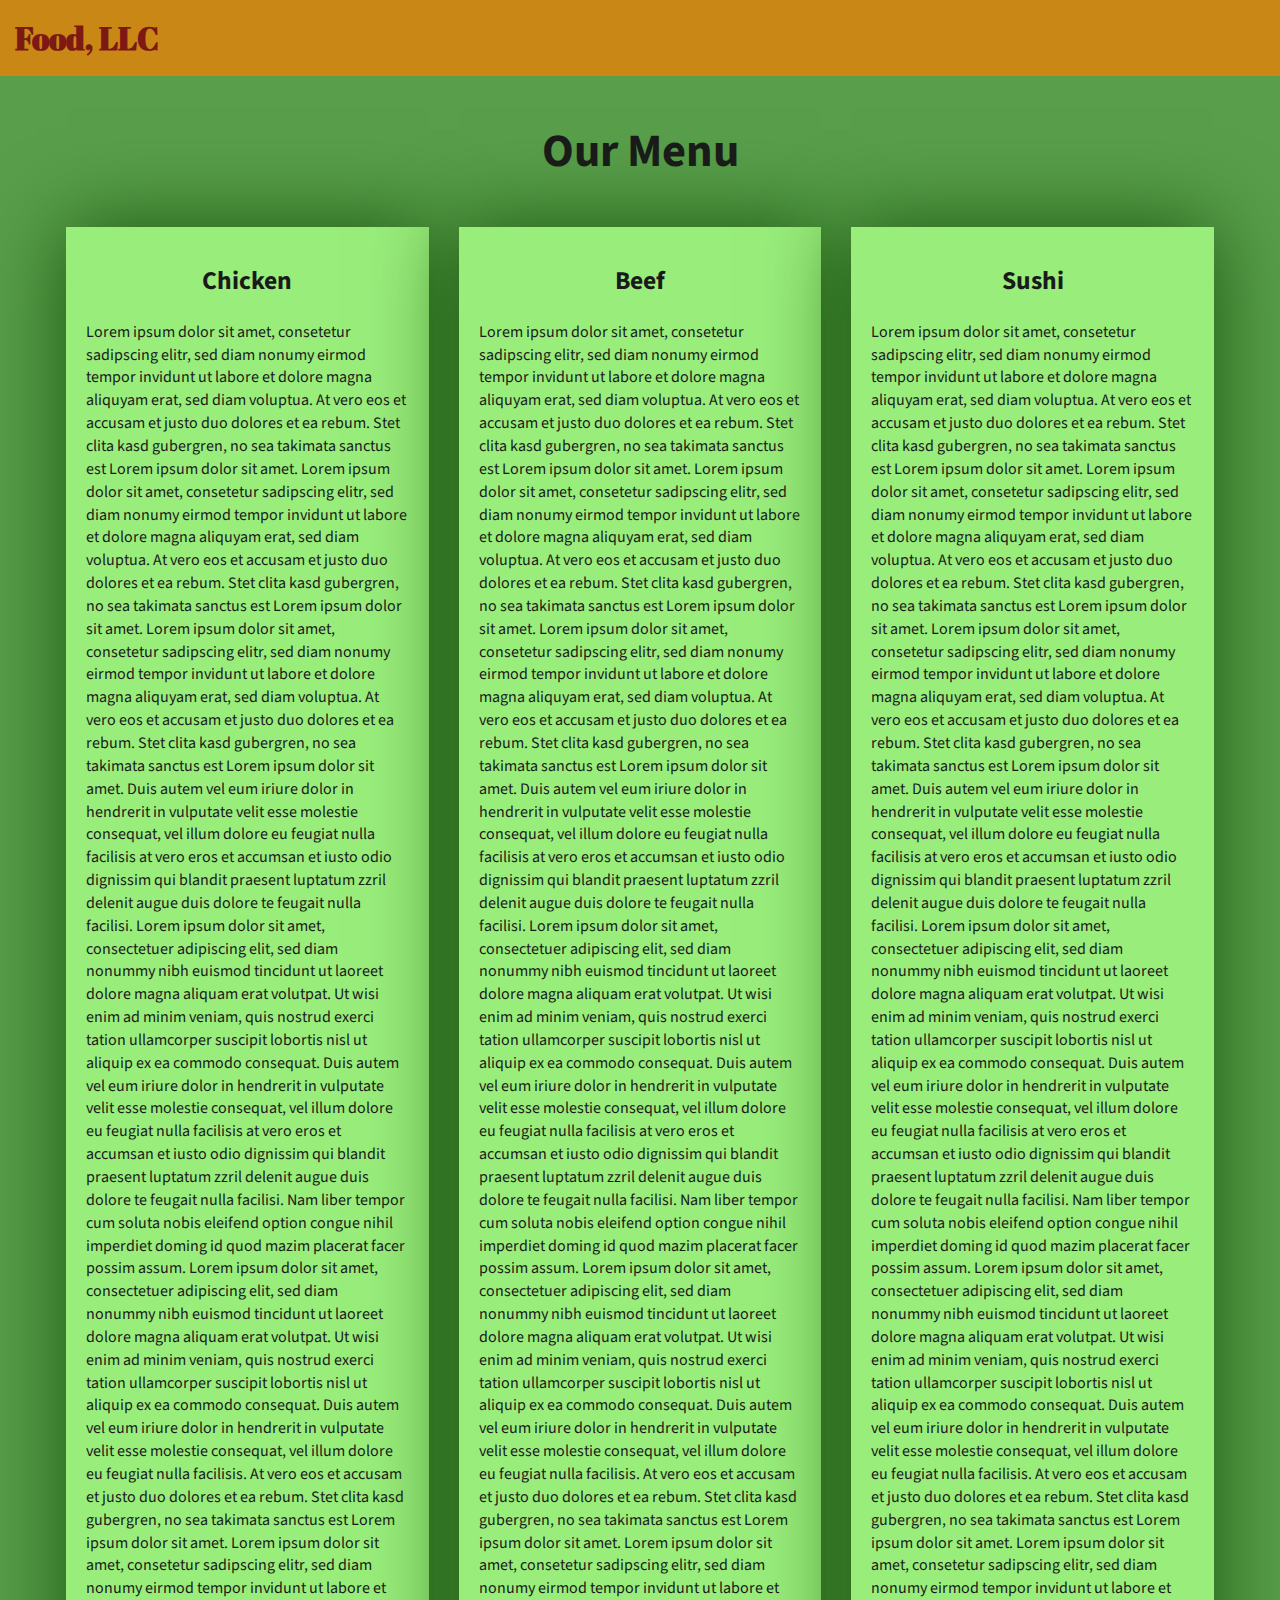
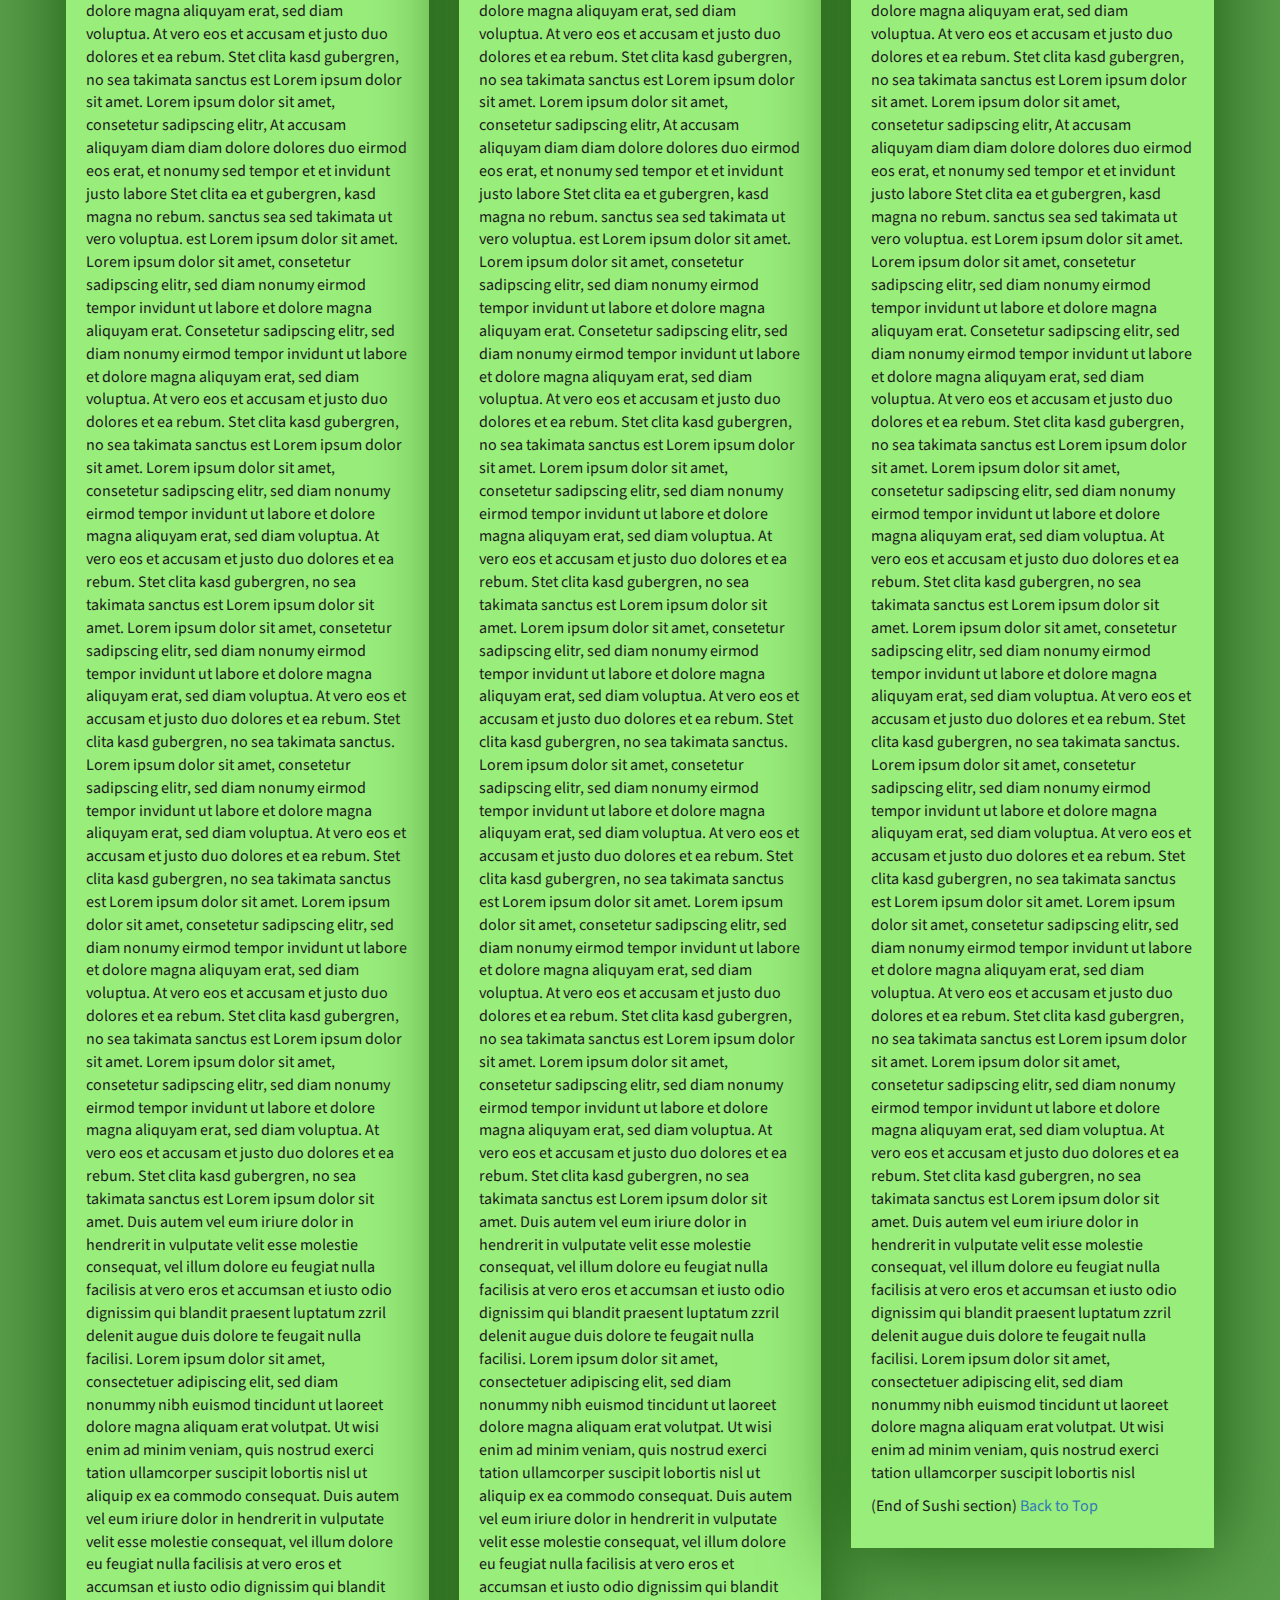
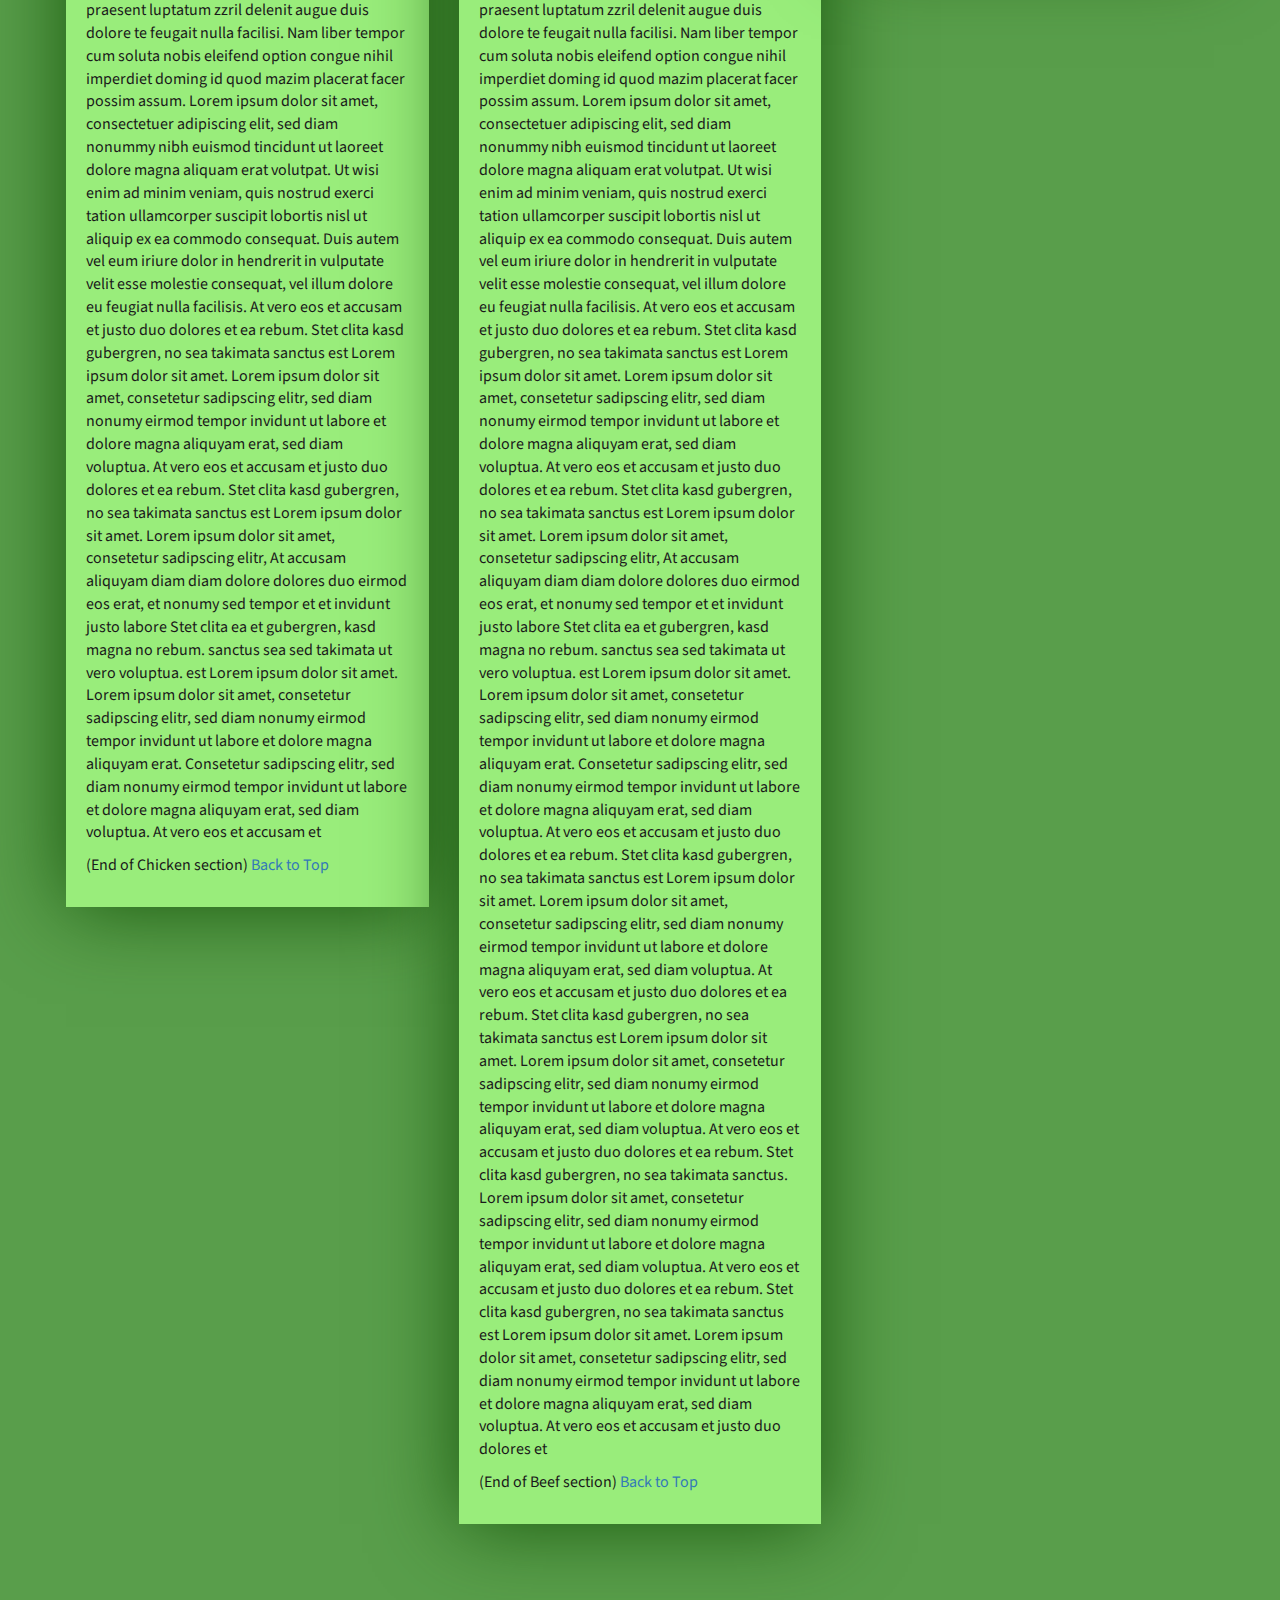
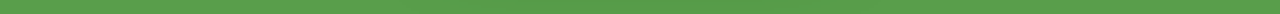
<file: module3_solution/index.html>
<!DOCTYPE html>
<html lang="zxx">

<head>
    <meta charset="utf-8">
    <meta http-equiv="X-UA-Compatible" content="IE=edge">
    <meta name="viewport" content="width=device-width, initial-scale=1">
    <title>Assignment Solution for Module 3</title>
    <link rel="stylesheet" href="css/bootstrap.min.css">
    <link rel="stylesheet" href="css/styles.css">
    <link href="https://fonts.googleapis.com/css?family=Source+Sans+Pro" rel="stylesheet">
    <link href="https://fonts.googleapis.com/css?family=Abril+Fatface" rel="stylesheet">

    <!-- HTML5 shim and Respond.js for IE8 support of HTML5 elements and media queries -->
    <!-- WARNING: Respond.js doesn't work if you view the page via file:// -->
    <!--[if lt IE 9]>
      <script src="https://oss.maxcdn.com/html5shiv/3.7.2/html5shiv.min.js"></script>
      <script src="https://oss.maxcdn.com/respond/1.4.2/respond.min.js"></script>
    <![endif]-->
</head>

<body>
    <header>
        <nav id="header-nav" class="navbar navbar-default">
            <div class="container-fluid">
                <div class="navbar-header">
                    <div class="navbar-brand">
                        <a href="index.html"><h1>Food, LLC</h1></a>
                    </div>

                    <button type="button" class="navbar-toggle collapsed visible-xs" data-toggle="collapse" data-target="#collapsable-nav" aria-expanded="false">
                        <span class="sr-only">Toggle navigation</span>
                        <span class="icon-bar"></span>
                        <span class="icon-bar"></span>
                        <span class="icon-bar"></span>
                    </button>
                </div>

                <div id="collapsable-nav" class="collapse navbar-collapse">
                    <ul id="nav-list" class="nav navbar-nav navbar-right visible-xs text-center">
                        <li>
                            <a href="#chicken-tile"><br class="hidden-xs"> Chicken</a>
                        </li>
                        <li>
                            <a href="#beef-tile"><br class="hidden-xs"> Beef</a>
                        </li>
                        <li>
                            <a href="#sushi-tile"><br class="hidden-xs"> Sushi</a>
                        </li>
                    </ul>
                </div>
            </div>
        </nav>
    </header>

    <div id="main-content" class="container">
        <h2 id="top-heading" class="text-center">Our Menu</h2>
        <div id="home-tiles" class="row">
            <div class="col-md-4 col-sm-6 col-xs-12">
                <div id="chicken-tile">
                    <section>
                        <h3 class="text-center">Chicken</h3>
                        <p>
                            Lorem ipsum dolor sit amet, consetetur sadipscing elitr, sed diam nonumy eirmod tempor invidunt ut labore et dolore magna aliquyam erat, sed diam voluptua. At vero eos et accusam et justo duo dolores et ea rebum. Stet clita kasd gubergren, no sea takimata
                            sanctus est Lorem ipsum dolor sit amet. Lorem ipsum dolor sit amet, consetetur sadipscing elitr, sed diam nonumy eirmod tempor invidunt ut labore et dolore magna aliquyam erat, sed diam voluptua. At vero eos et accusam et justo
                            duo dolores et ea rebum. Stet clita kasd gubergren, no sea takimata sanctus est Lorem ipsum dolor sit amet. Lorem ipsum dolor sit amet, consetetur sadipscing elitr, sed diam nonumy eirmod tempor invidunt ut labore et dolore
                            magna aliquyam erat, sed diam voluptua. At vero eos et accusam et justo duo dolores et ea rebum. Stet clita kasd gubergren, no sea takimata sanctus est Lorem ipsum dolor sit amet. Duis autem vel eum iriure dolor in hendrerit
                            in vulputate velit esse molestie consequat, vel illum dolore eu feugiat nulla facilisis at vero eros et accumsan et iusto odio dignissim qui blandit praesent luptatum zzril delenit augue duis dolore te feugait nulla facilisi.
                            Lorem ipsum dolor sit amet, consectetuer adipiscing elit, sed diam nonummy nibh euismod tincidunt ut laoreet dolore magna aliquam erat volutpat. Ut wisi enim ad minim veniam, quis nostrud exerci tation ullamcorper suscipit
                            lobortis nisl ut aliquip ex ea commodo consequat. Duis autem vel eum iriure dolor in hendrerit in vulputate velit esse molestie consequat, vel illum dolore eu feugiat nulla facilisis at vero eros et accumsan et iusto odio dignissim
                            qui blandit praesent luptatum zzril delenit augue duis dolore te feugait nulla facilisi. Nam liber tempor cum soluta nobis eleifend option congue nihil imperdiet doming id quod mazim placerat facer possim assum. Lorem ipsum
                            dolor sit amet, consectetuer adipiscing elit, sed diam nonummy nibh euismod tincidunt ut laoreet dolore magna aliquam erat volutpat. Ut wisi enim ad minim veniam, quis nostrud exerci tation ullamcorper suscipit lobortis nisl
                            ut aliquip ex ea commodo consequat. Duis autem vel eum iriure dolor in hendrerit in vulputate velit esse molestie consequat, vel illum dolore eu feugiat nulla facilisis. At vero eos et accusam et justo duo dolores et ea rebum.
                            Stet clita kasd gubergren, no sea takimata sanctus est Lorem ipsum dolor sit amet. Lorem ipsum dolor sit amet, consetetur sadipscing elitr, sed diam nonumy eirmod tempor invidunt ut labore et dolore magna aliquyam erat, sed
                            diam voluptua. At vero eos et accusam et justo duo dolores et ea rebum. Stet clita kasd gubergren, no sea takimata sanctus est Lorem ipsum dolor sit amet. Lorem ipsum dolor sit amet, consetetur sadipscing elitr, At accusam
                            aliquyam diam diam dolore dolores duo eirmod eos erat, et nonumy sed tempor et et invidunt justo labore Stet clita ea et gubergren, kasd magna no rebum. sanctus sea sed takimata ut vero voluptua. est Lorem ipsum dolor sit amet.
                            Lorem ipsum dolor sit amet, consetetur sadipscing elitr, sed diam nonumy eirmod tempor invidunt ut labore et dolore magna aliquyam erat. Consetetur sadipscing elitr, sed diam nonumy eirmod tempor invidunt ut labore et dolore
                            magna aliquyam erat, sed diam voluptua. At vero eos et accusam et justo duo dolores et ea rebum. Stet clita kasd gubergren, no sea takimata sanctus est Lorem ipsum dolor sit amet. Lorem ipsum dolor sit amet, consetetur sadipscing
                            elitr, sed diam nonumy eirmod tempor invidunt ut labore et dolore magna aliquyam erat, sed diam voluptua. At vero eos et accusam et justo duo dolores et ea rebum. Stet clita kasd gubergren, no sea takimata sanctus est Lorem
                            ipsum dolor sit amet. Lorem ipsum dolor sit amet, consetetur sadipscing elitr, sed diam nonumy eirmod tempor invidunt ut labore et dolore magna aliquyam erat, sed diam voluptua. At vero eos et accusam et justo duo dolores et
                            ea rebum. Stet clita kasd gubergren, no sea takimata sanctus. Lorem ipsum dolor sit amet, consetetur sadipscing elitr, sed diam nonumy eirmod tempor invidunt ut labore et dolore magna aliquyam erat, sed diam voluptua. At vero
                            eos et accusam et justo duo dolores et ea rebum. Stet clita kasd gubergren, no sea takimata sanctus est Lorem ipsum dolor sit amet. Lorem ipsum dolor sit amet, consetetur sadipscing elitr, sed diam nonumy eirmod tempor invidunt
                            ut labore et dolore magna aliquyam erat, sed diam voluptua. At vero eos et accusam et justo duo dolores et ea rebum. Stet clita kasd gubergren, no sea takimata sanctus est Lorem ipsum dolor sit amet. Lorem ipsum dolor sit amet,
                            consetetur sadipscing elitr, sed diam nonumy eirmod tempor invidunt ut labore et dolore magna aliquyam erat, sed diam voluptua. At vero eos et accusam et justo duo dolores et ea rebum. Stet clita kasd gubergren, no sea takimata
                            sanctus est Lorem ipsum dolor sit amet. Duis autem vel eum iriure dolor in hendrerit in vulputate velit esse molestie consequat, vel illum dolore eu feugiat nulla facilisis at vero eros et accumsan et iusto odio dignissim qui
                            blandit praesent luptatum zzril delenit augue duis dolore te feugait nulla facilisi. Lorem ipsum dolor sit amet, consectetuer adipiscing elit, sed diam nonummy nibh euismod tincidunt ut laoreet dolore magna aliquam erat volutpat.
                            Ut wisi enim ad minim veniam, quis nostrud exerci tation ullamcorper suscipit lobortis nisl ut aliquip ex ea commodo consequat. Duis autem vel eum iriure dolor in hendrerit in vulputate velit esse molestie consequat, vel illum
                            dolore eu feugiat nulla facilisis at vero eros et accumsan et iusto odio dignissim qui blandit praesent luptatum zzril delenit augue duis dolore te feugait nulla facilisi. Nam liber tempor cum soluta nobis eleifend option congue
                            nihil imperdiet doming id quod mazim placerat facer possim assum. Lorem ipsum dolor sit amet, consectetuer adipiscing elit, sed diam nonummy nibh euismod tincidunt ut laoreet dolore magna aliquam erat volutpat. Ut wisi enim
                            ad minim veniam, quis nostrud exerci tation ullamcorper suscipit lobortis nisl ut aliquip ex ea commodo consequat. Duis autem vel eum iriure dolor in hendrerit in vulputate velit esse molestie consequat, vel illum dolore eu
                            feugiat nulla facilisis. At vero eos et accusam et justo duo dolores et ea rebum. Stet clita kasd gubergren, no sea takimata sanctus est Lorem ipsum dolor sit amet. Lorem ipsum dolor sit amet, consetetur sadipscing elitr, sed
                            diam nonumy eirmod tempor invidunt ut labore et dolore magna aliquyam erat, sed diam voluptua. At vero eos et accusam et justo duo dolores et ea rebum. Stet clita kasd gubergren, no sea takimata sanctus est Lorem ipsum dolor
                            sit amet. Lorem ipsum dolor sit amet, consetetur sadipscing elitr, At accusam aliquyam diam diam dolore dolores duo eirmod eos erat, et nonumy sed tempor et et invidunt justo labore Stet clita ea et gubergren, kasd magna no
                            rebum. sanctus sea sed takimata ut vero voluptua. est Lorem ipsum dolor sit amet. Lorem ipsum dolor sit amet, consetetur sadipscing elitr, sed diam nonumy eirmod tempor invidunt ut labore et dolore magna aliquyam erat. Consetetur
                            sadipscing elitr, sed diam nonumy eirmod tempor invidunt ut labore et dolore magna aliquyam erat, sed diam voluptua. At vero eos et accusam et
                        </p>
                        <p>
                            (End of Chicken section) <a href="#top-heading">Back to Top</a>
                        </p>
                    </section>
                </div>
            </div>
            <div class="col-md-4 col-sm-6 col-xs-12">
                <div id="beef-tile">
                    <section>
                        <h3 class="text-center">Beef</h3>
                        <p>
                            Lorem ipsum dolor sit amet, consetetur sadipscing elitr, sed diam nonumy eirmod tempor invidunt ut labore et dolore magna aliquyam erat, sed diam voluptua. At vero eos et accusam et justo duo dolores et ea rebum. Stet clita kasd gubergren, no sea takimata
                            sanctus est Lorem ipsum dolor sit amet. Lorem ipsum dolor sit amet, consetetur sadipscing elitr, sed diam nonumy eirmod tempor invidunt ut labore et dolore magna aliquyam erat, sed diam voluptua. At vero eos et accusam et justo
                            duo dolores et ea rebum. Stet clita kasd gubergren, no sea takimata sanctus est Lorem ipsum dolor sit amet. Lorem ipsum dolor sit amet, consetetur sadipscing elitr, sed diam nonumy eirmod tempor invidunt ut labore et dolore
                            magna aliquyam erat, sed diam voluptua. At vero eos et accusam et justo duo dolores et ea rebum. Stet clita kasd gubergren, no sea takimata sanctus est Lorem ipsum dolor sit amet. Duis autem vel eum iriure dolor in hendrerit
                            in vulputate velit esse molestie consequat, vel illum dolore eu feugiat nulla facilisis at vero eros et accumsan et iusto odio dignissim qui blandit praesent luptatum zzril delenit augue duis dolore te feugait nulla facilisi.
                            Lorem ipsum dolor sit amet, consectetuer adipiscing elit, sed diam nonummy nibh euismod tincidunt ut laoreet dolore magna aliquam erat volutpat. Ut wisi enim ad minim veniam, quis nostrud exerci tation ullamcorper suscipit
                            lobortis nisl ut aliquip ex ea commodo consequat. Duis autem vel eum iriure dolor in hendrerit in vulputate velit esse molestie consequat, vel illum dolore eu feugiat nulla facilisis at vero eros et accumsan et iusto odio dignissim
                            qui blandit praesent luptatum zzril delenit augue duis dolore te feugait nulla facilisi. Nam liber tempor cum soluta nobis eleifend option congue nihil imperdiet doming id quod mazim placerat facer possim assum. Lorem ipsum
                            dolor sit amet, consectetuer adipiscing elit, sed diam nonummy nibh euismod tincidunt ut laoreet dolore magna aliquam erat volutpat. Ut wisi enim ad minim veniam, quis nostrud exerci tation ullamcorper suscipit lobortis nisl
                            ut aliquip ex ea commodo consequat. Duis autem vel eum iriure dolor in hendrerit in vulputate velit esse molestie consequat, vel illum dolore eu feugiat nulla facilisis. At vero eos et accusam et justo duo dolores et ea rebum.
                            Stet clita kasd gubergren, no sea takimata sanctus est Lorem ipsum dolor sit amet. Lorem ipsum dolor sit amet, consetetur sadipscing elitr, sed diam nonumy eirmod tempor invidunt ut labore et dolore magna aliquyam erat, sed
                            diam voluptua. At vero eos et accusam et justo duo dolores et ea rebum. Stet clita kasd gubergren, no sea takimata sanctus est Lorem ipsum dolor sit amet. Lorem ipsum dolor sit amet, consetetur sadipscing elitr, At accusam
                            aliquyam diam diam dolore dolores duo eirmod eos erat, et nonumy sed tempor et et invidunt justo labore Stet clita ea et gubergren, kasd magna no rebum. sanctus sea sed takimata ut vero voluptua. est Lorem ipsum dolor sit amet.
                            Lorem ipsum dolor sit amet, consetetur sadipscing elitr, sed diam nonumy eirmod tempor invidunt ut labore et dolore magna aliquyam erat. Consetetur sadipscing elitr, sed diam nonumy eirmod tempor invidunt ut labore et dolore
                            magna aliquyam erat, sed diam voluptua. At vero eos et accusam et justo duo dolores et ea rebum. Stet clita kasd gubergren, no sea takimata sanctus est Lorem ipsum dolor sit amet. Lorem ipsum dolor sit amet, consetetur sadipscing
                            elitr, sed diam nonumy eirmod tempor invidunt ut labore et dolore magna aliquyam erat, sed diam voluptua. At vero eos et accusam et justo duo dolores et ea rebum. Stet clita kasd gubergren, no sea takimata sanctus est Lorem
                            ipsum dolor sit amet. Lorem ipsum dolor sit amet, consetetur sadipscing elitr, sed diam nonumy eirmod tempor invidunt ut labore et dolore magna aliquyam erat, sed diam voluptua. At vero eos et accusam et justo duo dolores et
                            ea rebum. Stet clita kasd gubergren, no sea takimata sanctus. Lorem ipsum dolor sit amet, consetetur sadipscing elitr, sed diam nonumy eirmod tempor invidunt ut labore et dolore magna aliquyam erat, sed diam voluptua. At vero
                            eos et accusam et justo duo dolores et ea rebum. Stet clita kasd gubergren, no sea takimata sanctus est Lorem ipsum dolor sit amet. Lorem ipsum dolor sit amet, consetetur sadipscing elitr, sed diam nonumy eirmod tempor invidunt
                            ut labore et dolore magna aliquyam erat, sed diam voluptua. At vero eos et accusam et justo duo dolores et ea rebum. Stet clita kasd gubergren, no sea takimata sanctus est Lorem ipsum dolor sit amet. Lorem ipsum dolor sit amet,
                            consetetur sadipscing elitr, sed diam nonumy eirmod tempor invidunt ut labore et dolore magna aliquyam erat, sed diam voluptua. At vero eos et accusam et justo duo dolores et ea rebum. Stet clita kasd gubergren, no sea takimata
                            sanctus est Lorem ipsum dolor sit amet. Duis autem vel eum iriure dolor in hendrerit in vulputate velit esse molestie consequat, vel illum dolore eu feugiat nulla facilisis at vero eros et accumsan et iusto odio dignissim qui
                            blandit praesent luptatum zzril delenit augue duis dolore te feugait nulla facilisi. Lorem ipsum dolor sit amet, consectetuer adipiscing elit, sed diam nonummy nibh euismod tincidunt ut laoreet dolore magna aliquam erat volutpat.
                            Ut wisi enim ad minim veniam, quis nostrud exerci tation ullamcorper suscipit lobortis nisl ut aliquip ex ea commodo consequat. Duis autem vel eum iriure dolor in hendrerit in vulputate velit esse molestie consequat, vel illum
                            dolore eu feugiat nulla facilisis at vero eros et accumsan et iusto odio dignissim qui blandit praesent luptatum zzril delenit augue duis dolore te feugait nulla facilisi. Nam liber tempor cum soluta nobis eleifend option congue
                            nihil imperdiet doming id quod mazim placerat facer possim assum. Lorem ipsum dolor sit amet, consectetuer adipiscing elit, sed diam nonummy nibh euismod tincidunt ut laoreet dolore magna aliquam erat volutpat. Ut wisi enim
                            ad minim veniam, quis nostrud exerci tation ullamcorper suscipit lobortis nisl ut aliquip ex ea commodo consequat. Duis autem vel eum iriure dolor in hendrerit in vulputate velit esse molestie consequat, vel illum dolore eu
                            feugiat nulla facilisis. At vero eos et accusam et justo duo dolores et ea rebum. Stet clita kasd gubergren, no sea takimata sanctus est Lorem ipsum dolor sit amet. Lorem ipsum dolor sit amet, consetetur sadipscing elitr, sed
                            diam nonumy eirmod tempor invidunt ut labore et dolore magna aliquyam erat, sed diam voluptua. At vero eos et accusam et justo duo dolores et ea rebum. Stet clita kasd gubergren, no sea takimata sanctus est Lorem ipsum dolor
                            sit amet. Lorem ipsum dolor sit amet, consetetur sadipscing elitr, At accusam aliquyam diam diam dolore dolores duo eirmod eos erat, et nonumy sed tempor et et invidunt justo labore Stet clita ea et gubergren, kasd magna no
                            rebum. sanctus sea sed takimata ut vero voluptua. est Lorem ipsum dolor sit amet. Lorem ipsum dolor sit amet, consetetur sadipscing elitr, sed diam nonumy eirmod tempor invidunt ut labore et dolore magna aliquyam erat. Consetetur
                            sadipscing elitr, sed diam nonumy eirmod tempor invidunt ut labore et dolore magna aliquyam erat, sed diam voluptua. At vero eos et accusam et justo duo dolores et ea rebum. Stet clita kasd gubergren, no sea takimata sanctus
                            est Lorem ipsum dolor sit amet. Lorem ipsum dolor sit amet, consetetur sadipscing elitr, sed diam nonumy eirmod tempor invidunt ut labore et dolore magna aliquyam erat, sed diam voluptua. At vero eos et accusam et justo duo
                            dolores et ea rebum. Stet clita kasd gubergren, no sea takimata sanctus est Lorem ipsum dolor sit amet. Lorem ipsum dolor sit amet, consetetur sadipscing elitr, sed diam nonumy eirmod tempor invidunt ut labore et dolore magna
                            aliquyam erat, sed diam voluptua. At vero eos et accusam et justo duo dolores et ea rebum. Stet clita kasd gubergren, no sea takimata sanctus. Lorem ipsum dolor sit amet, consetetur sadipscing elitr, sed diam nonumy eirmod
                            tempor invidunt ut labore et dolore magna aliquyam erat, sed diam voluptua. At vero eos et accusam et justo duo dolores et ea rebum. Stet clita kasd gubergren, no sea takimata sanctus est Lorem ipsum dolor sit amet. Lorem ipsum
                            dolor sit amet, consetetur sadipscing elitr, sed diam nonumy eirmod tempor invidunt ut labore et dolore magna aliquyam erat, sed diam voluptua. At vero eos et accusam et justo duo dolores et
                        </p>
                        <p>
                            (End of Beef section) <a href="#top-heading">Back to Top</a>
                        </p>
                    </section>
                </div>
            </div>
            <!-- <div class="clearfix visible-md-block"></div> -->
            <div class="col-md-4 col-sm-12 col-xs-12">
                <div id="sushi-tile">
                    <section>
                        <h3 class="text-center">Sushi</h3>
                        <p>
                            Lorem ipsum dolor sit amet, consetetur sadipscing elitr, sed diam nonumy eirmod tempor invidunt ut labore et dolore magna aliquyam erat, sed diam voluptua. At vero eos et accusam et justo duo dolores et ea rebum. Stet clita kasd gubergren, no sea takimata
                            sanctus est Lorem ipsum dolor sit amet. Lorem ipsum dolor sit amet, consetetur sadipscing elitr, sed diam nonumy eirmod tempor invidunt ut labore et dolore magna aliquyam erat, sed diam voluptua. At vero eos et accusam et justo
                            duo dolores et ea rebum. Stet clita kasd gubergren, no sea takimata sanctus est Lorem ipsum dolor sit amet. Lorem ipsum dolor sit amet, consetetur sadipscing elitr, sed diam nonumy eirmod tempor invidunt ut labore et dolore
                            magna aliquyam erat, sed diam voluptua. At vero eos et accusam et justo duo dolores et ea rebum. Stet clita kasd gubergren, no sea takimata sanctus est Lorem ipsum dolor sit amet. Duis autem vel eum iriure dolor in hendrerit
                            in vulputate velit esse molestie consequat, vel illum dolore eu feugiat nulla facilisis at vero eros et accumsan et iusto odio dignissim qui blandit praesent luptatum zzril delenit augue duis dolore te feugait nulla facilisi.
                            Lorem ipsum dolor sit amet, consectetuer adipiscing elit, sed diam nonummy nibh euismod tincidunt ut laoreet dolore magna aliquam erat volutpat. Ut wisi enim ad minim veniam, quis nostrud exerci tation ullamcorper suscipit
                            lobortis nisl ut aliquip ex ea commodo consequat. Duis autem vel eum iriure dolor in hendrerit in vulputate velit esse molestie consequat, vel illum dolore eu feugiat nulla facilisis at vero eros et accumsan et iusto odio dignissim
                            qui blandit praesent luptatum zzril delenit augue duis dolore te feugait nulla facilisi. Nam liber tempor cum soluta nobis eleifend option congue nihil imperdiet doming id quod mazim placerat facer possim assum. Lorem ipsum
                            dolor sit amet, consectetuer adipiscing elit, sed diam nonummy nibh euismod tincidunt ut laoreet dolore magna aliquam erat volutpat. Ut wisi enim ad minim veniam, quis nostrud exerci tation ullamcorper suscipit lobortis nisl
                            ut aliquip ex ea commodo consequat. Duis autem vel eum iriure dolor in hendrerit in vulputate velit esse molestie consequat, vel illum dolore eu feugiat nulla facilisis. At vero eos et accusam et justo duo dolores et ea rebum.
                            Stet clita kasd gubergren, no sea takimata sanctus est Lorem ipsum dolor sit amet. Lorem ipsum dolor sit amet, consetetur sadipscing elitr, sed diam nonumy eirmod tempor invidunt ut labore et dolore magna aliquyam erat, sed
                            diam voluptua. At vero eos et accusam et justo duo dolores et ea rebum. Stet clita kasd gubergren, no sea takimata sanctus est Lorem ipsum dolor sit amet. Lorem ipsum dolor sit amet, consetetur sadipscing elitr, At accusam
                            aliquyam diam diam dolore dolores duo eirmod eos erat, et nonumy sed tempor et et invidunt justo labore Stet clita ea et gubergren, kasd magna no rebum. sanctus sea sed takimata ut vero voluptua. est Lorem ipsum dolor sit amet.
                            Lorem ipsum dolor sit amet, consetetur sadipscing elitr, sed diam nonumy eirmod tempor invidunt ut labore et dolore magna aliquyam erat. Consetetur sadipscing elitr, sed diam nonumy eirmod tempor invidunt ut labore et dolore
                            magna aliquyam erat, sed diam voluptua. At vero eos et accusam et justo duo dolores et ea rebum. Stet clita kasd gubergren, no sea takimata sanctus est Lorem ipsum dolor sit amet. Lorem ipsum dolor sit amet, consetetur sadipscing
                            elitr, sed diam nonumy eirmod tempor invidunt ut labore et dolore magna aliquyam erat, sed diam voluptua. At vero eos et accusam et justo duo dolores et ea rebum. Stet clita kasd gubergren, no sea takimata sanctus est Lorem
                            ipsum dolor sit amet. Lorem ipsum dolor sit amet, consetetur sadipscing elitr, sed diam nonumy eirmod tempor invidunt ut labore et dolore magna aliquyam erat, sed diam voluptua. At vero eos et accusam et justo duo dolores et
                            ea rebum. Stet clita kasd gubergren, no sea takimata sanctus. Lorem ipsum dolor sit amet, consetetur sadipscing elitr, sed diam nonumy eirmod tempor invidunt ut labore et dolore magna aliquyam erat, sed diam voluptua. At vero
                            eos et accusam et justo duo dolores et ea rebum. Stet clita kasd gubergren, no sea takimata sanctus est Lorem ipsum dolor sit amet. Lorem ipsum dolor sit amet, consetetur sadipscing elitr, sed diam nonumy eirmod tempor invidunt
                            ut labore et dolore magna aliquyam erat, sed diam voluptua. At vero eos et accusam et justo duo dolores et ea rebum. Stet clita kasd gubergren, no sea takimata sanctus est Lorem ipsum dolor sit amet. Lorem ipsum dolor sit amet,
                            consetetur sadipscing elitr, sed diam nonumy eirmod tempor invidunt ut labore et dolore magna aliquyam erat, sed diam voluptua. At vero eos et accusam et justo duo dolores et ea rebum. Stet clita kasd gubergren, no sea takimata
                            sanctus est Lorem ipsum dolor sit amet. Duis autem vel eum iriure dolor in hendrerit in vulputate velit esse molestie consequat, vel illum dolore eu feugiat nulla facilisis at vero eros et accumsan et iusto odio dignissim qui
                            blandit praesent luptatum zzril delenit augue duis dolore te feugait nulla facilisi. Lorem ipsum dolor sit amet, consectetuer adipiscing elit, sed diam nonummy nibh euismod tincidunt ut laoreet dolore magna aliquam erat volutpat.
                            Ut wisi enim ad minim veniam, quis nostrud exerci tation ullamcorper suscipit lobortis nisl
                        </p>
                        <p>
                            (End of Sushi section) <a href="#top-heading">Back to Top</a>
                        </p>
                    </section>
                </div>
            </div>
            <!-- <div class="clearfix visible-lg-block"></div> -->
        </div>
    </div>
    <div class="clearfix visible-lg-block"></div>


    <!-- jQuery (Bootstrap JS plugins depend on it) -->
    <script src="js/jquery-3.1.1.min.js"></script>
    <script src="js/bootstrap.min.js"></script>
    <!-- <script src="js/script.js"></script> -->

</body>

</html>
</file>
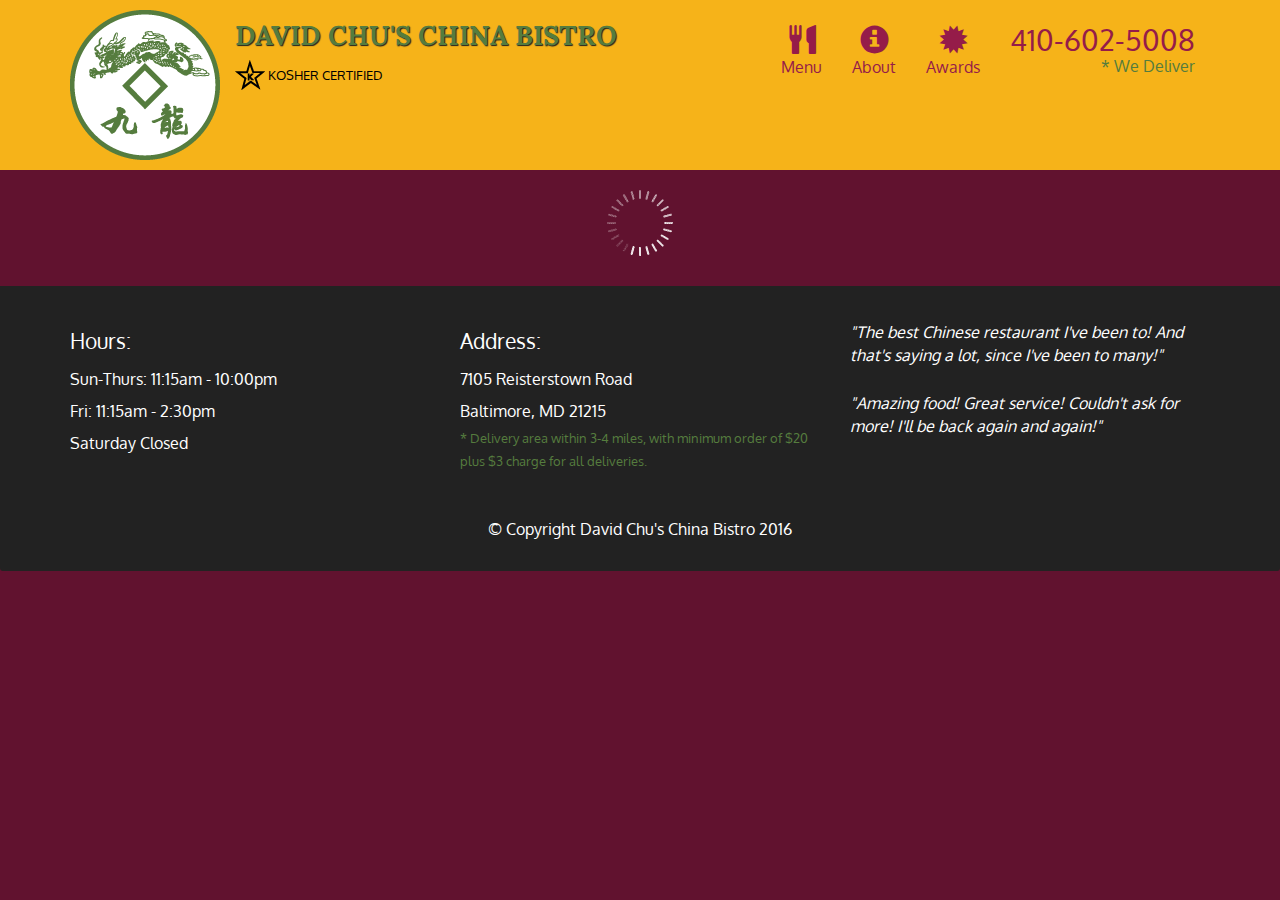
<file: module5_solution/index.html>
<!doctype html>
<html lang="en">
  <head>
    <meta charset="utf-8">
    <meta http-equiv="X-UA-Compatible" content="IE=edge">
    <meta name="viewport" content="width=device-width, initial-scale=1">
    <title>David Chu's China Bistro</title>
    <link rel="stylesheet" href="css/bootstrap.min.css">
    <link rel="stylesheet" href="css/styles.css">
    <link href='https://fonts.googleapis.com/css?family=Oxygen:400,300,700' rel='stylesheet' type='text/css'>
    <link href='https://fonts.googleapis.com/css?family=Lora' rel='stylesheet' type='text/css'>
  </head>
<body>
  <header>
    <nav id="header-nav" class="navbar navbar-default">
      <div class="container">
        <div class="navbar-header">
          <a href="index.html" class="pull-left visible-md visible-lg">
            <div id="logo-img" alt="Logo image"></div>
          </a>

          <div class="navbar-brand">
            <a href="index.html"><h1>David Chu's China Bistro</h1></a>
            <p>
              <img src="images/star-k-logo.png" alt="Kosher certification">
              <span>Kosher Certified</span>
            </p>
          </div>

          <button id="navbarToggle" type="button" class="navbar-toggle collapsed" data-toggle="collapse" data-target="#collapsable-nav" aria-expanded="false">
            <span class="sr-only">Toggle navigation</span>
            <span class="icon-bar"></span>
            <span class="icon-bar"></span>
            <span class="icon-bar"></span>
          </button>
        </div>
        
        <div id="collapsable-nav" class="collapse navbar-collapse">
           <ul id="nav-list" class="nav navbar-nav navbar-right">
            <li id="navHomeButton" class="visible-xs active">
              <a href="index.html">
                <span class="glyphicon glyphicon-home"></span> Home</a>
            </li>
            <li id="navMenuButton">
              <a href="#" onclick="$dc.loadMenuCategories();">
                <span class="glyphicon glyphicon-cutlery"></span><br class="hidden-xs"> Menu</a>
            </li>
            <li>
              <a href="#">
                <span class="glyphicon glyphicon-info-sign"></span><br class="hidden-xs"> About</a>
            </li>
            <li>
              <a href="#">
                <span class="glyphicon glyphicon-certificate"></span><br class="hidden-xs"> Awards</a>
            </li>
            <li id="phone" class="hidden-xs">
              <a href="tel:410-602-5008">
                <span>410-602-5008</span></a><div>* We Deliver</div>
            </li>
          </ul><!-- #nav-list -->
        </div><!-- .collapse .navbar-collapse -->
      </div><!-- .container -->
    </nav><!-- #header-nav -->
  </header>

  <div id="call-btn" class="visible-xs">
    <a class="btn" href="tel:410-602-5008">
    <span class="glyphicon glyphicon-earphone"></span>
    410-602-5008
    </a>
  </div>
  <div id="xs-deliver" class="text-center visible-xs">* We Deliver</div>

  <div id="main-content" class="container"></div>

  <footer class="panel-footer">
    <div class="container">
      <div class="row">
        <section id="hours" class="col-sm-4">
          <span>Hours:</span><br>
          Sun-Thurs: 11:15am - 10:00pm<br>
          Fri: 11:15am - 2:30pm<br>
          Saturday Closed
          <hr class="visible-xs">
        </section>
        <section id="address" class="col-sm-4">
          <span>Address:</span><br>
          7105 Reisterstown Road<br>
          Baltimore, MD 21215
          <p>* Delivery area within 3-4 miles, with minimum order of $20 plus $3 charge for all deliveries.</p>
          <hr class="visible-xs">
        </section>
        <section id="testimonials" class="col-sm-4">
          <p>"The best Chinese restaurant I've been to! And that's saying a lot, since I've been to many!"</p>
          <p>"Amazing food! Great service! Couldn't ask for more! I'll be back again and again!"</p>
        </section>
      </div>
      <div class="text-center">&copy; Copyright David Chu's China Bistro 2016</div>
    </div>
  </footer>

  <!-- jQuery (Bootstrap JS plugins depend on it) -->
  <script src="js/jquery-2.1.4.min.js"></script>
  <script src="js/bootstrap.min.js"></script>
  <script src="js/ajax-utils.js"></script>
  <script src="js/script.js"></script>
</body>
</html>
</file>
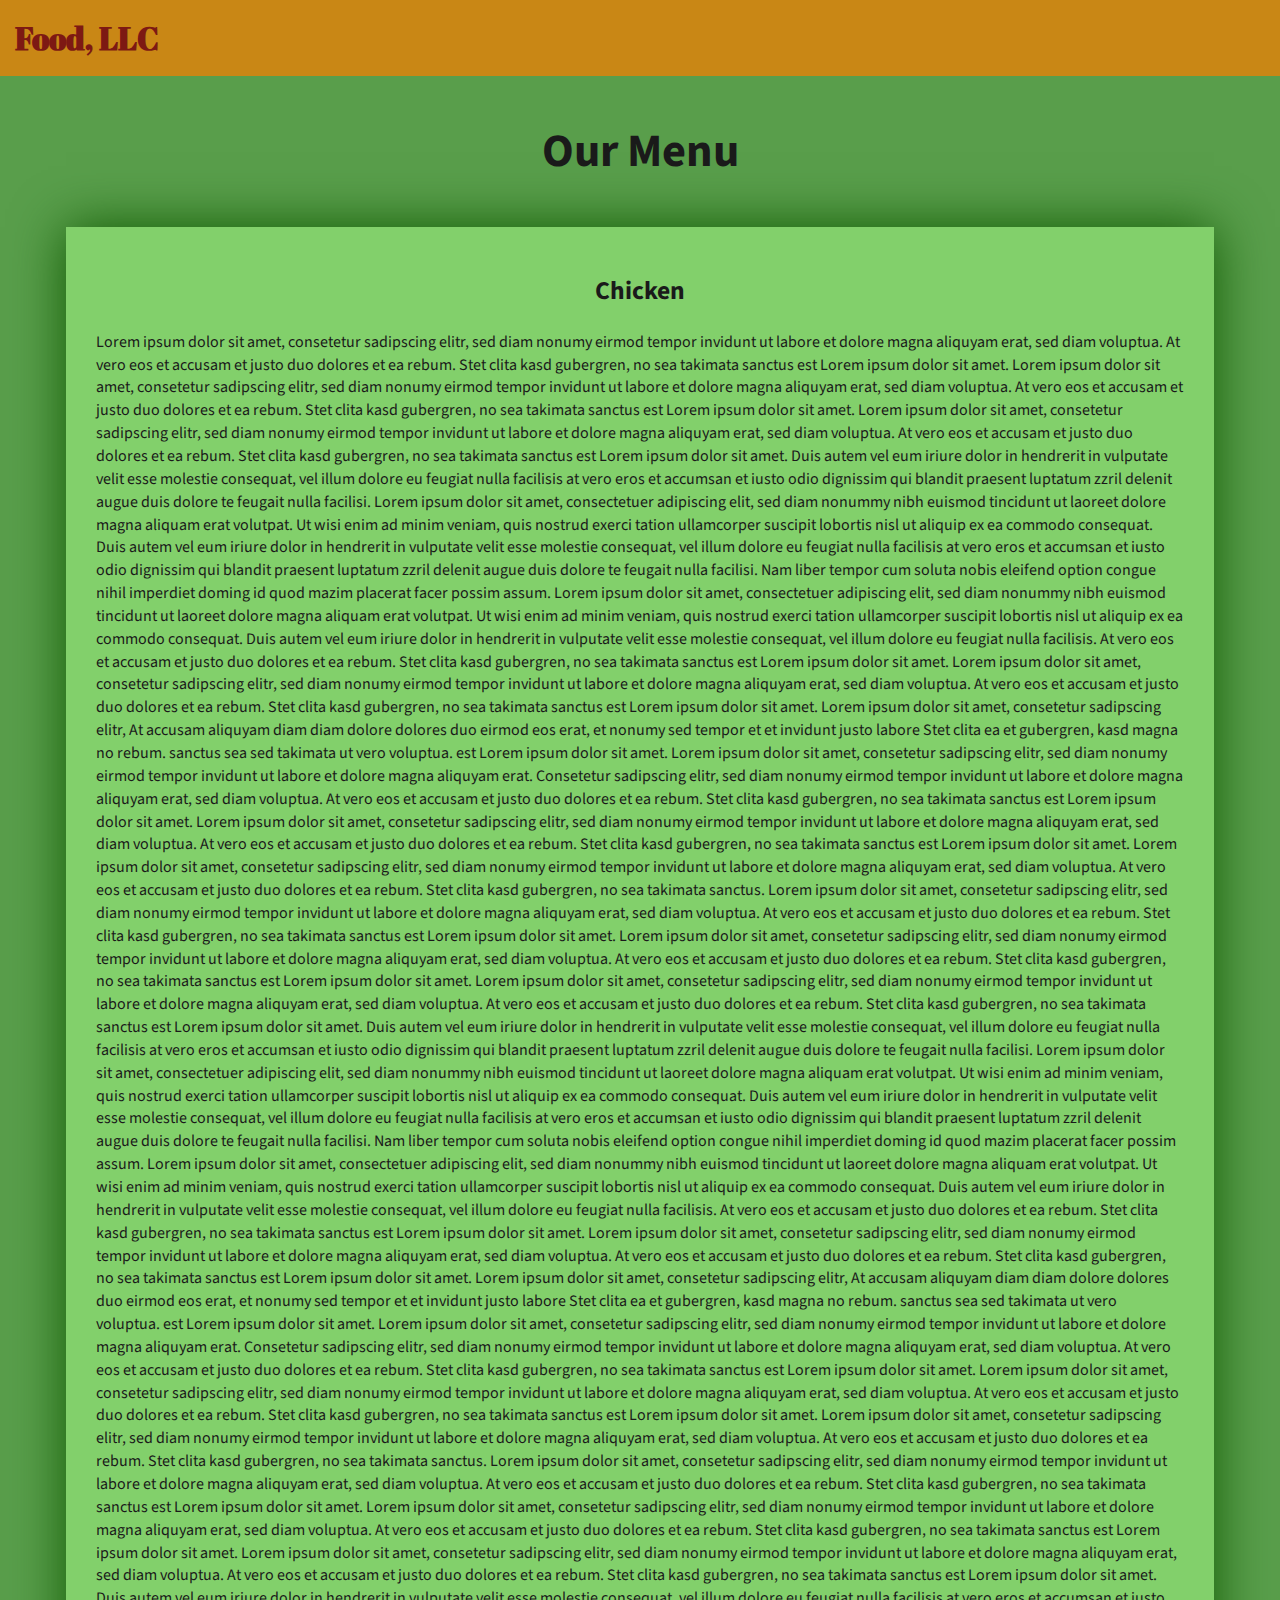
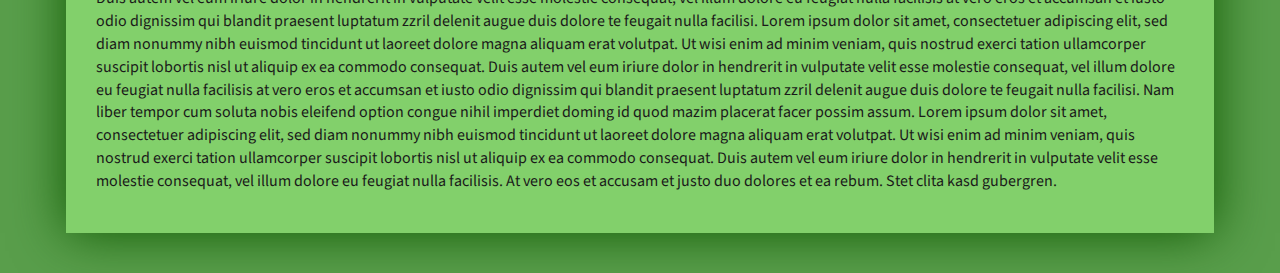
<file: module3_solution/index_basic.html>
<!DOCTYPE html>
<html lang="zxx">

<head>
    <meta charset="utf-8">
    <meta http-equiv="X-UA-Compatible" content="IE=edge">
    <meta name="viewport" content="width=device-width, initial-scale=1">
    <title>Assignment Solution for Module 3</title>
    <link rel="stylesheet" href="css/bootstrap.min.css">
    <link rel="stylesheet" href="css/styles_basic.css">
    <link href="https://fonts.googleapis.com/css?family=Source+Sans+Pro" rel="stylesheet">
    <link href="https://fonts.googleapis.com/css?family=Abril+Fatface" rel="stylesheet">

    <!-- HTML5 shim and Respond.js for IE8 support of HTML5 elements and media queries -->
    <!-- WARNING: Respond.js doesn't work if you view the page via file:// -->
    <!--[if lt IE 9]>
      <script src="https://oss.maxcdn.com/html5shiv/3.7.2/html5shiv.min.js"></script>
      <script src="https://oss.maxcdn.com/respond/1.4.2/respond.min.js"></script>
    <![endif]-->
</head>

<body>
    <header>
        <nav id="header-nav" class="navbar navbar-default">
            <div class="container-fluid">
                <div class="navbar-header">
                    <div class="navbar-brand">
                        <a href="index_basic.html"><h1>Food, LLC</h1></a>
                    </div>

                    <button type="button" class="navbar-toggle collapsed visible-xs" data-toggle="collapse" data-target="#collapsable-nav" aria-expanded="false">
                        <span class="sr-only">Toggle navigation</span>
                        <span class="icon-bar"></span>
                        <span class="icon-bar"></span>
                        <span class="icon-bar"></span>
                    </button>
                </div>

                <div id="collapsable-nav" class="collapse navbar-collapse">
                    <ul id="nav-list" class="nav navbar-nav navbar-right visible-xs text-center">
                        <li>
                            <a><br class="hidden-xs"> Chicken</a>
                        </li>
                        <li>
                            <a><br class="hidden-xs"> Beef</a>
                        </li>
                        <li>
                            <a><br class="hidden-xs"> Sushi</a>
                        </li>
                    </ul>
                </div>
            </div>
        </nav>
    </header>

    <div id="main-content" class="container">
        <h2 id="top-heading" class="text-center">Our Menu</h2>
        <section id="main-section">
            <h3 class="text-center">Chicken</h3>
            <p>
                Lorem ipsum dolor sit amet, consetetur sadipscing elitr, sed diam nonumy eirmod tempor invidunt ut labore et dolore magna aliquyam erat, sed diam voluptua. At vero eos et accusam et justo duo dolores et ea rebum. Stet clita kasd gubergren, no sea takimata
                sanctus est Lorem ipsum dolor sit amet. Lorem ipsum dolor sit amet, consetetur sadipscing elitr, sed diam nonumy eirmod tempor invidunt ut labore et dolore magna aliquyam erat, sed diam voluptua. At vero eos et accusam et justo duo dolores
                et ea rebum. Stet clita kasd gubergren, no sea takimata sanctus est Lorem ipsum dolor sit amet. Lorem ipsum dolor sit amet, consetetur sadipscing elitr, sed diam nonumy eirmod tempor invidunt ut labore et dolore magna aliquyam erat, sed
                diam voluptua. At vero eos et accusam et justo duo dolores et ea rebum. Stet clita kasd gubergren, no sea takimata sanctus est Lorem ipsum dolor sit amet. Duis autem vel eum iriure dolor in hendrerit in vulputate velit esse molestie consequat,
                vel illum dolore eu feugiat nulla facilisis at vero eros et accumsan et iusto odio dignissim qui blandit praesent luptatum zzril delenit augue duis dolore te feugait nulla facilisi. Lorem ipsum dolor sit amet, consectetuer adipiscing elit,
                sed diam nonummy nibh euismod tincidunt ut laoreet dolore magna aliquam erat volutpat. Ut wisi enim ad minim veniam, quis nostrud exerci tation ullamcorper suscipit lobortis nisl ut aliquip ex ea commodo consequat. Duis autem vel eum iriure
                dolor in hendrerit in vulputate velit esse molestie consequat, vel illum dolore eu feugiat nulla facilisis at vero eros et accumsan et iusto odio dignissim qui blandit praesent luptatum zzril delenit augue duis dolore te feugait nulla
                facilisi. Nam liber tempor cum soluta nobis eleifend option congue nihil imperdiet doming id quod mazim placerat facer possim assum. Lorem ipsum dolor sit amet, consectetuer adipiscing elit, sed diam nonummy nibh euismod tincidunt ut laoreet
                dolore magna aliquam erat volutpat. Ut wisi enim ad minim veniam, quis nostrud exerci tation ullamcorper suscipit lobortis nisl ut aliquip ex ea commodo consequat. Duis autem vel eum iriure dolor in hendrerit in vulputate velit esse molestie
                consequat, vel illum dolore eu feugiat nulla facilisis. At vero eos et accusam et justo duo dolores et ea rebum. Stet clita kasd gubergren, no sea takimata sanctus est Lorem ipsum dolor sit amet. Lorem ipsum dolor sit amet, consetetur
                sadipscing elitr, sed diam nonumy eirmod tempor invidunt ut labore et dolore magna aliquyam erat, sed diam voluptua. At vero eos et accusam et justo duo dolores et ea rebum. Stet clita kasd gubergren, no sea takimata sanctus est Lorem
                ipsum dolor sit amet. Lorem ipsum dolor sit amet, consetetur sadipscing elitr, At accusam aliquyam diam diam dolore dolores duo eirmod eos erat, et nonumy sed tempor et et invidunt justo labore Stet clita ea et gubergren, kasd magna no
                rebum. sanctus sea sed takimata ut vero voluptua. est Lorem ipsum dolor sit amet. Lorem ipsum dolor sit amet, consetetur sadipscing elitr, sed diam nonumy eirmod tempor invidunt ut labore et dolore magna aliquyam erat. Consetetur sadipscing
                elitr, sed diam nonumy eirmod tempor invidunt ut labore et dolore magna aliquyam erat, sed diam voluptua. At vero eos et accusam et justo duo dolores et ea rebum. Stet clita kasd gubergren, no sea takimata sanctus est Lorem ipsum dolor
                sit amet. Lorem ipsum dolor sit amet, consetetur sadipscing elitr, sed diam nonumy eirmod tempor invidunt ut labore et dolore magna aliquyam erat, sed diam voluptua. At vero eos et accusam et justo duo dolores et ea rebum. Stet clita kasd
                gubergren, no sea takimata sanctus est Lorem ipsum dolor sit amet. Lorem ipsum dolor sit amet, consetetur sadipscing elitr, sed diam nonumy eirmod tempor invidunt ut labore et dolore magna aliquyam erat, sed diam voluptua. At vero eos
                et accusam et justo duo dolores et ea rebum. Stet clita kasd gubergren, no sea takimata sanctus. Lorem ipsum dolor sit amet, consetetur sadipscing elitr, sed diam nonumy eirmod tempor invidunt ut labore et dolore magna aliquyam erat, sed
                diam voluptua. At vero eos et accusam et justo duo dolores et ea rebum. Stet clita kasd gubergren, no sea takimata sanctus est Lorem ipsum dolor sit amet. Lorem ipsum dolor sit amet, consetetur sadipscing elitr, sed diam nonumy eirmod
                tempor invidunt ut labore et dolore magna aliquyam erat, sed diam voluptua. At vero eos et accusam et justo duo dolores et ea rebum. Stet clita kasd gubergren, no sea takimata sanctus est Lorem ipsum dolor sit amet. Lorem ipsum dolor sit
                amet, consetetur sadipscing elitr, sed diam nonumy eirmod tempor invidunt ut labore et dolore magna aliquyam erat, sed diam voluptua. At vero eos et accusam et justo duo dolores et ea rebum. Stet clita kasd gubergren, no sea takimata sanctus
                est Lorem ipsum dolor sit amet. Duis autem vel eum iriure dolor in hendrerit in vulputate velit esse molestie consequat, vel illum dolore eu feugiat nulla facilisis at vero eros et accumsan et iusto odio dignissim qui blandit praesent
                luptatum zzril delenit augue duis dolore te feugait nulla facilisi. Lorem ipsum dolor sit amet, consectetuer adipiscing elit, sed diam nonummy nibh euismod tincidunt ut laoreet dolore magna aliquam erat volutpat. Ut wisi enim ad minim
                veniam, quis nostrud exerci tation ullamcorper suscipit lobortis nisl ut aliquip ex ea commodo consequat. Duis autem vel eum iriure dolor in hendrerit in vulputate velit esse molestie consequat, vel illum dolore eu feugiat nulla facilisis
                at vero eros et accumsan et iusto odio dignissim qui blandit praesent luptatum zzril delenit augue duis dolore te feugait nulla facilisi. Nam liber tempor cum soluta nobis eleifend option congue nihil imperdiet doming id quod mazim placerat
                facer possim assum. Lorem ipsum dolor sit amet, consectetuer adipiscing elit, sed diam nonummy nibh euismod tincidunt ut laoreet dolore magna aliquam erat volutpat. Ut wisi enim ad minim veniam, quis nostrud exerci tation ullamcorper suscipit
                lobortis nisl ut aliquip ex ea commodo consequat. Duis autem vel eum iriure dolor in hendrerit in vulputate velit esse molestie consequat, vel illum dolore eu feugiat nulla facilisis. At vero eos et accusam et justo duo dolores et ea rebum.
                Stet clita kasd gubergren, no sea takimata sanctus est Lorem ipsum dolor sit amet. Lorem ipsum dolor sit amet, consetetur sadipscing elitr, sed diam nonumy eirmod tempor invidunt ut labore et dolore magna aliquyam erat, sed diam voluptua.
                At vero eos et accusam et justo duo dolores et ea rebum. Stet clita kasd gubergren, no sea takimata sanctus est Lorem ipsum dolor sit amet. Lorem ipsum dolor sit amet, consetetur sadipscing elitr, At accusam aliquyam diam diam dolore dolores
                duo eirmod eos erat, et nonumy sed tempor et et invidunt justo labore Stet clita ea et gubergren, kasd magna no rebum. sanctus sea sed takimata ut vero voluptua. est Lorem ipsum dolor sit amet. Lorem ipsum dolor sit amet, consetetur sadipscing
                elitr, sed diam nonumy eirmod tempor invidunt ut labore et dolore magna aliquyam erat. Consetetur sadipscing elitr, sed diam nonumy eirmod tempor invidunt ut labore et dolore magna aliquyam erat, sed diam voluptua. At vero eos et accusam
                et justo duo dolores et ea rebum. Stet clita kasd gubergren, no sea takimata sanctus est Lorem ipsum dolor sit amet. Lorem ipsum dolor sit amet, consetetur sadipscing elitr, sed diam nonumy eirmod tempor invidunt ut labore et dolore magna
                aliquyam erat, sed diam voluptua. At vero eos et accusam et justo duo dolores et ea rebum. Stet clita kasd gubergren, no sea takimata sanctus est Lorem ipsum dolor sit amet. Lorem ipsum dolor sit amet, consetetur sadipscing elitr, sed
                diam nonumy eirmod tempor invidunt ut labore et dolore magna aliquyam erat, sed diam voluptua. At vero eos et accusam et justo duo dolores et ea rebum. Stet clita kasd gubergren, no sea takimata sanctus. Lorem ipsum dolor sit amet, consetetur
                sadipscing elitr, sed diam nonumy eirmod tempor invidunt ut labore et dolore magna aliquyam erat, sed diam voluptua. At vero eos et accusam et justo duo dolores et ea rebum. Stet clita kasd gubergren, no sea takimata sanctus est Lorem
                ipsum dolor sit amet. Lorem ipsum dolor sit amet, consetetur sadipscing elitr, sed diam nonumy eirmod tempor invidunt ut labore et dolore magna aliquyam erat, sed diam voluptua. At vero eos et accusam et justo duo dolores et ea rebum.
                Stet clita kasd gubergren, no sea takimata sanctus est Lorem ipsum dolor sit amet. Lorem ipsum dolor sit amet, consetetur sadipscing elitr, sed diam nonumy eirmod tempor invidunt ut labore et dolore magna aliquyam erat, sed diam voluptua.
                At vero eos et accusam et justo duo dolores et ea rebum. Stet clita kasd gubergren, no sea takimata sanctus est Lorem ipsum dolor sit amet. Duis autem vel eum iriure dolor in hendrerit in vulputate velit esse molestie consequat, vel illum
                dolore eu feugiat nulla facilisis at vero eros et accumsan et iusto odio dignissim qui blandit praesent luptatum zzril delenit augue duis dolore te feugait nulla facilisi. Lorem ipsum dolor sit amet, consectetuer adipiscing elit, sed diam
                nonummy nibh euismod tincidunt ut laoreet dolore magna aliquam erat volutpat. Ut wisi enim ad minim veniam, quis nostrud exerci tation ullamcorper suscipit lobortis nisl ut aliquip ex ea commodo consequat. Duis autem vel eum iriure dolor
                in hendrerit in vulputate velit esse molestie consequat, vel illum dolore eu feugiat nulla facilisis at vero eros et accumsan et iusto odio dignissim qui blandit praesent luptatum zzril delenit augue duis dolore te feugait nulla facilisi.
                Nam liber tempor cum soluta nobis eleifend option congue nihil imperdiet doming id quod mazim placerat facer possim assum. Lorem ipsum dolor sit amet, consectetuer adipiscing elit, sed diam nonummy nibh euismod tincidunt ut laoreet dolore
                magna aliquam erat volutpat. Ut wisi enim ad minim veniam, quis nostrud exerci tation ullamcorper suscipit lobortis nisl ut aliquip ex ea commodo consequat. Duis autem vel eum iriure dolor in hendrerit in vulputate velit esse molestie
                consequat, vel illum dolore eu feugiat nulla facilisis. At vero eos et accusam et justo duo dolores et ea rebum. Stet clita kasd gubergren.
            </p>
        </section>

    </div>

    <!-- jQuery (Bootstrap JS plugins depend on it) -->
    <script src="js/jquery-3.1.1.min.js"></script>
    <script src="js/bootstrap.min.js"></script>
    <!-- <script src="js/script.js"></script> -->

</body>

</html>
</file>
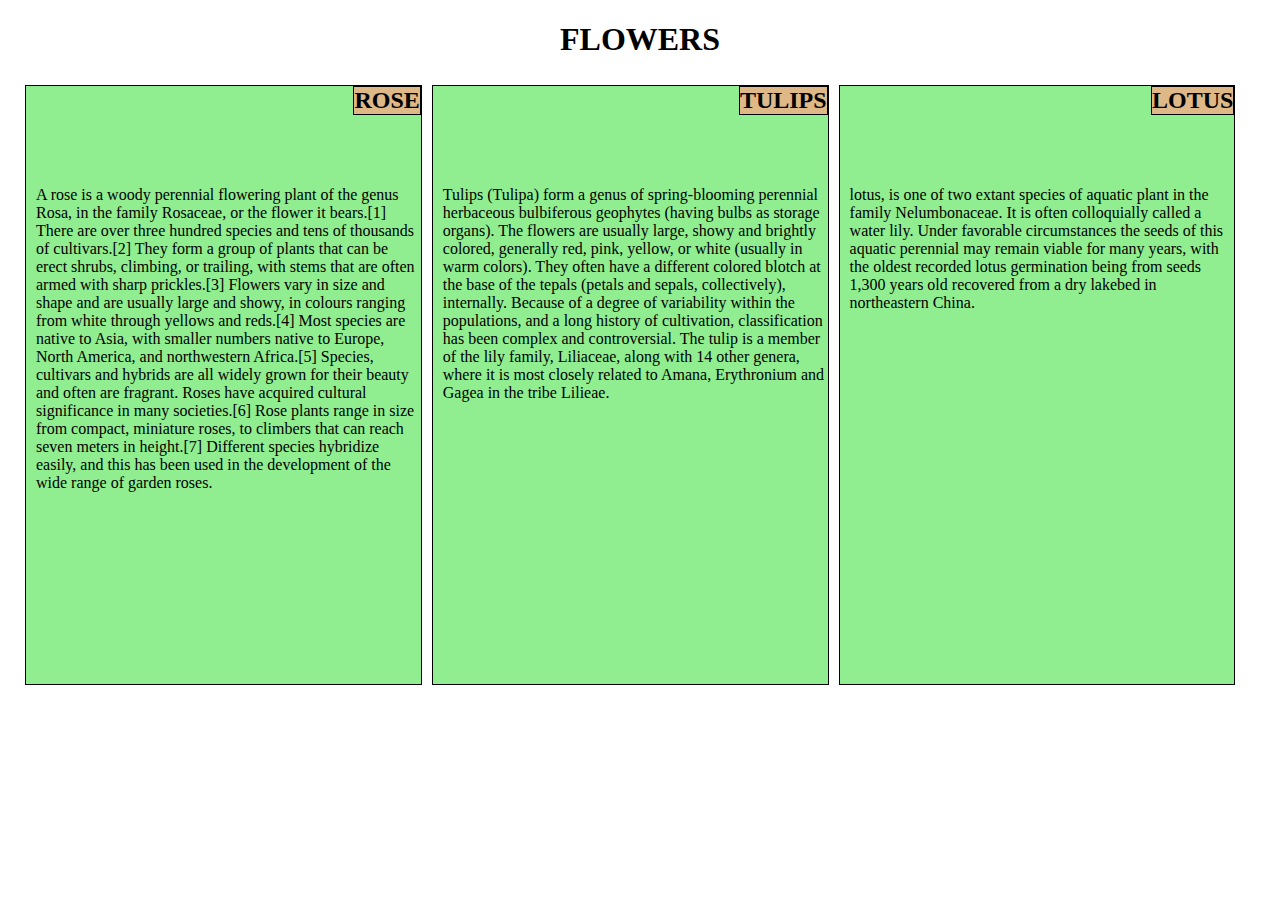
<file: solutions/module2/Module2_solution.html>
<!doctype html>
<head>
	<meta charset="utf-8">
	<title> ASSIGNMENT SOLUTION FOR WEEK 2 </title>
	<link rel="stylesheet"  href="Module2_soltion.css">
</head>

<body id="container" >
     <h1 > FLOWERS</h1>

	<div class="box" id="b1">
		<h2 id="heading"> ROSE</h2>
		<div id="content">
			
		A rose is a woody perennial flowering plant of the genus Rosa, in the family Rosaceae, or the flower it bears.[1] There are over three hundred species and tens of thousands of cultivars.[2] They form a group of plants that can be erect shrubs, climbing, or trailing, with stems that are often armed with sharp prickles.[3] Flowers vary in size and shape and are usually large and showy, in colours ranging from white through yellows and reds.[4] Most species are native to Asia, with smaller numbers native to Europe, North America, and northwestern Africa.[5] Species, cultivars and hybrids are all widely grown for their beauty and often are fragrant. Roses have acquired cultural significance in many societies.[6] Rose plants range in size from compact, miniature roses, to climbers that can reach seven meters in height.[7] Different species hybridize easily, and this has been used in the development of the wide range of garden roses.
	</div>
   </div>
   
	<div class="box" id="b2">
		<h2 id="heading">TULIPS</h2>
		<div id="content" >
		
		Tulips (Tulipa) form a genus of spring-blooming perennial herbaceous bulbiferous geophytes (having bulbs as storage organs). The flowers are usually large, showy and brightly colored, generally red, pink, yellow, or white (usually in warm colors). They often have a different colored blotch at the base of the tepals (petals and sepals, collectively), internally. Because of a degree of variability within the populations, and a long history of cultivation, classification has been complex and controversial. The tulip is a member of the lily family, Liliaceae, along with 14 other genera, where it is most closely related to Amana, Erythronium and Gagea in the tribe Lilieae. 
	</div>
</div>


	<div class="box" id="b3">
		<h2 id="heading"> LOTUS</h2>
		<div id="content">
		

		lotus, is one of two extant species of aquatic plant in the family Nelumbonaceae. It is often colloquially called a water lily. Under favorable circumstances the seeds of this aquatic perennial may remain viable for many years, with the oldest recorded lotus germination being from seeds 1,300 years old recovered from a dry lakebed in northeastern China.
	</div>
	</div>
</body>
</html>
</file>
<file: module3_solution/css/styles.css>
body {
    font-size: 16px;
    font-family: 'Source Sans Pro', sans-serif;
    color: #1a1a1a;
    background-color: #599e4b;
}


/** HEADER **/

#header-nav {
    background-color: #c98715;
    border-radius: 0;
    border: 0;
}

#header-nav button {
    margin-top: 22px;
}

.navbar-default .navbar-toggle:focus, .navbar-default .navbar-toggle:hover {
    background-color: #fce29e;
}

.navbar-collapse {
    border-top: 0;
}

.navbar-brand, .navbar-nav li a {
    line-height: 76px;
    height: 76px;
    padding-top: 0;
}

.navbar-brand h1 {
    color: #7d1913;
    font-family: 'Abril Fatface', cursive;
    font-weight: bolder;
    font-size: 1.8em;
}

.navbar-brand a:hover {
    text-decoration: none;
    text-shadow: 1px 1px 1px #fe9797;
}

#nav-list {
    background-color: #e4af34;
}

#nav-list a {
    /*text-align: center;*/
    font-weight: bolder;
    color: #282828;
    font-size: 1.2em;
}

#nav-list a:hover {
    color: #202020;
    background-color: #fce29e;
}

.navbar-header button.navbar-toggle, .navbar-header .icon-bar {
    border: 1px solid #7d1913;
}


/** END HEADER */


/** HOME PAGE **/

#main-content {
    width: 92%;
    margin-bottom: 30px;
}

#main-content h2 {
    font-size: 2.9em;
    font-weight: bold;
    margin-top: 30px;
    margin-bottom: 50px;
}

#main-content h3 {
    font-size: 1.6em;
    font-weight: bold;
    margin-bottom: 1em;
}

#chicken-tile, #beef-tile, #sushi-tile {
    width: 100%;
    padding: 20px;
    background-color: #99ed7b;
    margin-bottom: 60px;
    box-shadow: 0 0 80px #18580b;
}


/** END HOME PAGE **/
</file>
<file: module5_solution/css/styles.css>
body {
  font-size: 16px;
  color: #fff;
  background-color: #61122f;
  font-family: 'Oxygen', sans-serif;
}

/** HEADER **/
#header-nav {
  background-color: #f6b319;
  border-radius: 0;
  border: 0;
}

#logo-img {
  background: url('../images/restaurant-logo_large.png') no-repeat;
  width: 150px;
  height: 150px;
  margin: 10px 15px 10px 0;
}

.navbar-brand {
  padding-top: 25px;
}
.navbar-brand h1 { /* Restaurant name */
  font-family: 'Lora', serif;
  color: #557c3e;
  font-size: 1.5em;
  text-transform: uppercase;
  font-weight: bold;
  text-shadow: 1px 1px 1px #222;
  margin-top: 0;
  margin-bottom: 0;
  line-height: .75;
}
.navbar-brand a:hover, .navbar-brand a:focus {
  text-decoration: none;
}
.navbar-brand p { /* Kosher cert */
  color: #000;
  text-transform: uppercase;
  font-size: .7em;
  margin-top: 15px;
}
.navbar-brand p span { /* Star-K */
  vertical-align: middle;
}

#nav-list {
  margin-top: 10px;
}
#nav-list a {
  color: #951C49;
  text-align: center;
}
#nav-list a:hover {
  background: #E7E7E7;
}
#nav-list a span {
  font-size: 1.8em;
}

#phone {
  margin-top: 5px;
}
#phone a { /* Phone number */
  text-align: right;
  padding-bottom: 0;
}
#phone div { /* We Deliver */
  color: #557c3e;
  text-align: right;
  padding-right: 15px;
}

.navbar-header button.navbar-toggle, .navbar-header .icon-bar {
  border: 1px solid #61122f;
}
.navbar-header button.navbar-toggle {
  clear: both;
  margin-top: -30px;
}
/* END HEADER */

/* FOOTER */
.panel-footer {
  margin-top: 30px;
  padding-top: 35px;
  padding-bottom: 30px;
  background-color: #222;
  border-top: 0;
}
.panel-footer div.row {
  margin-bottom: 35px;
}
#hours, #address {
  line-height: 2;
}
#hours > span, #address > span {
  font-size: 1.3em;
}
#address p {
  color: #557c3e;
  font-size: .8em;
  line-height: 1.8;
}
#testimonials {
  font-style: italic;
}
#testimonials p:nth-child(2) {
  margin-top: 25px;
}
/* END FOOTER */



/* HOME PAGE */
.container .jumbotron {
  box-shadow: 0 0 50px #3F0C1F;
  border: 2px solid #3F0C1F;
}

#menu-tile, #specials-tile, #map-tile {
  height: 250px;
  width: 100%;
  margin-bottom: 15px;
  position: relative;
  border: 2px solid #3F0C1F;
  overflow: hidden;
}
#menu-tile:hover, #specials-tile:hover, #map-tile:hover {
  box-shadow: 0 1px 5px 1px #cccccc;
}
#menu-tile {
  background: url('../images/menu-tile.jpg') no-repeat;
  background-position: center;
}
#specials-tile {
  background: url('../images/specials-tile.jpg') no-repeat;
  background-position: center;
}
#menu-tile span, #specials-tile span, #map-tile span {
  position: absolute;
  bottom: 0;
  right: 0;
  width: 100%;
  text-align: center;
  font-size: 1.6em;
  text-transform: uppercase;
  background-color: #000;
  color: #fff;
  opacity: .8;
}
/* END HOME PAGE */

/* MENU CATEGORIES PAGE */
.category-tile { 
  position: relative;
  border: 2px solid #3F0C1F;
  overflow: hidden;
  width: 200px;
  height: 200px;
  margin: 0 auto 15px;
}
.category-tile span {
  position: absolute;
  bottom: 0;
  right: 0;
  width: 100%;
  text-align: center;
  font-size: 1.2em;
  text-transform: uppercase;
  background-color: #000;
  color: #fff;
  opacity: .8;
}
.category-tile:hover {
  box-shadow: 0 1px 5px 1px #cccccc;
}

#menu-categories-title + div {
  margin-bottom: 50px;
}
/* END MENU CATEGORIES PAGE */

/* SINGLE CATEGORY PAGE */
.menu-item-tile {
  margin-bottom: 25px;
}
.menu-item-tile hr {
  width: 80%;
}
.menu-item-tile .menu-item-price {
  font-size: 1.1em;
  text-align: right;
  margin-top: -15px;
  margin-right: -15px;
}
.menu-item-tile .menu-item-price span {
  font-size: .6em;
}
.menu-item-photo {
  position: relative;
  border: 2px solid #3F0C1F; 
  overflow: hidden;
  padding: 0;
  margin-right: -15px;
  margin-left: auto;
  margin-bottom: 20px;
  max-width: 250px;
}
.menu-item-photo div {
  position: absolute;
  bottom: 0;
  right: 0;
  width: 80px;
  background-color: #557c3e;
  text-align: center;
}
.menu-item-description {
  padding-right: 30px;
}
h3.menu-item-title {
  margin: 0 0 10px;
}
.menu-item-details {
  font-size: .9em;
  font-style: italic;
}
/* END SINGLE CATEGORY PAGE */


/********** Large devices only **********/
@media (min-width: 1200px) {
  .container .jumbotron {
    background: url('../images/jumbotron_1200.jpg') no-repeat;
    height: 675px;
  }
}

/********** Medium devices only **********/
@media (min-width: 992px) and (max-width: 1199px) {
  /* Header */
  #logo-img {
    background: url('../images/restaurant-logo_medium.png') no-repeat;
    width: 100px;
    height: 100px;
    margin: 5px 5px 5px 0;
  }
  /* End Header */

  /* Home Page */
  .container .jumbotron {
    background: url('../images/jumbotron_992.jpg') no-repeat;
    height: 558px;
  }
  /* End Home Page */
}

/********** Small devices only **********/
@media (min-width: 768px) and (max-width: 991px) {
  /* Home Page */
  .container .jumbotron {
    background: url('../images/jumbotron_768.jpg') no-repeat;
    height: 432px;
  }
  /* End Home Page */
}

/********** Extra small devices only **********/
@media (max-width: 767px) {
  /* Header */
  .navbar-brand {
    padding-top: 10px;
    height: 80px;
  }
  .navbar-brand h1 { /* Restaurant name */
    padding-top: 10px;
    font-size: 5vw; /* 1vw = 1% of viewport width */
  }
  .navbar-brand p { /* Kosher cert */
    font-size: .6em;
    margin-top: 12px;
  }
  .navbar-brand p img { /* Star-K */
    height: 20px;
  }

  #collapsable-nav a { /* Collapsed nav menu text */
    font-size: 1.2em;
  }
  #collapsable-nav a span { /* Collapsed nav menu glyph */
    font-size: 1em;
    margin-right: 5px;
  }

  #call-btn > a {
    font-size: 1.5em;
    display: block;
    margin: 0 20px;
    padding: 10px;
    border: 2px solid #fff;
    background-color: #f6b319;
    color: #951c49;
  }
  #xs-deliver {
    margin-top: 5px;
    font-size: .7em;
    letter-spacing: .1em;
    text-transform: uppercase;
  }
  /* End Header */

  /* Footer */
  .panel-footer section {
    margin-bottom: 30px;
    text-align: center;
  }
  .panel-footer section:nth-child(3) {
    margin-bottom: 0; /* margin already exists on the whole row */
  }
  .panel-footer section hr {
    width: 50%;
  }
  /* End Footer */

  /* Home Page */
  .container .jumbotron {
    margin-top: 30px;
    padding: 0;
  }
  #menu-tile, #specials-tile {
    width: 360px;
    margin: 0 auto 15px;
  }

  .menu-item-photo {
    margin-right: auto;
  }
  .menu-item-tile .menu-item-price {
    text-align: center;
  }
  .menu-item-description {
    text-align: center;;
  }
}


/********** Super extra small devices Only :-) (e.g., iPhone 4) **********/
@media (max-width: 479px) {
  /* Header */
  .navbar-brand h1 { /* Restaurant name */
    padding-top: 5px;
    font-size: 6vw;
  }
  /* End Header */
  
  /* Home page */
  #menu-tile, #specials-tile {
    width: 280px;
    margin: 0 auto 15px;
  }

  .col-xxs-12 {
    position: relative;
    min-height: 1px;
    padding-right: 15px;
    padding-left: 15px;
    float: left;
    width: 100%;
  }
}
</file>
<file: module3_solution/css/styles_basic.css>
body {
    font-size: 16px;
    font-family: 'Source Sans Pro', sans-serif;
    color: #1a1a1a;
    background-color: #599e4b;
}


/** HEADER **/

#header-nav {
    background-color: #c98715;
    border-radius: 0;
    border: 0;
}

#header-nav button {
    margin-top: 22px;
}

.navbar-default .navbar-toggle:focus, .navbar-default .navbar-toggle:hover {
    background-color: #fce29e;
}

.navbar-collapse {
    border-top: 0;
}

.navbar-brand, .navbar-nav li a {
    line-height: 76px;
    height: 76px;
    padding-top: 0;
}

.navbar-brand h1 {
    color: #7d1913;
    font-family: 'Abril Fatface', cursive;
    font-weight: bolder;
    font-size: 1.8em;
}

.navbar-brand a:hover {
    text-decoration: none;
    text-shadow: 1px 1px 1px #fe9797;
}

#nav-list {
    background-color: #e4af34;
}

#nav-list a {
    font-weight: bolder;
    color: #282828;
    font-size: 1.2em;
}

#nav-list a:hover {
    color: #202020;
    background-color: #fce29e;
}

.navbar-header button.navbar-toggle, .navbar-header .icon-bar {
    border: 1px solid #7d1913;
}


/** END HEADER */


/** HOME PAGE **/

#main-content {
    width: 92%;
    margin-bottom: 40px;
}

#main-content h2 {
    font-size: 2.9em;
    font-weight: bold;
    margin-top: 30px;
    margin-bottom: 50px;
}

#main-content h3 {
    font-size: 1.6em;
    font-weight: bold;
    margin-bottom: 1em;
}

#main-section {
    background-color: #82d06b;
    box-shadow: 0 0 50px #0f5900;
    padding: 30px;
}

/** END HOME PAGE **/
</file>
<file: solutions/module2/Module2_soltion.css>
h1 {
	text-align:center;

}


h2{ margin-top: 0px;
	text-align:right;
}

.box{
   padding-top: 0px ;
   /*padding-right: 10px;*/
   padding-left: 10px;
   padding-bottom: 10px;
   border: 1px solid black;
   background-color: #90EE90;
   margin: 5px;
   
   box-sizing: border-box;
  
   float: left;
   }


   @media(min-width: 992px){
   	.box{ width:32%;
   		height: 600px;
   		 
   	}
   	#b2{
   		
   	}
   	#b3{
   		clear: right;
   	}
   }
    
  

   	@media(min-width: 761px) and (max-width: 991px) { 
   		 .box{ width:45%;
   		 	margin: 5px;
               
   		 }
   		 #b1{
   		 	height: 600px;
   		 }
   		 #b2{
   		 	float: right;
   		 	height: 600px;
   		 }
   		 #b3{  
   		 	
   		 	width:100%;
   		 }

   	}

   	@media( max-width:760px ){

   		.box{ width:100%;
   			margin-top:  20px;
   			margin-bottom: 20px;
   			height: 400px;

   		
   		}
   	}
   #container{
   	margin: 20px;
   }

 #content{ margin-top: 100px;

 	  
 }

#heading{

 /*	border-left: 4px solid black ;
 	border-bottom: 4px solid black ;
 	border-right: 2px border-top:2px solid black ;
 	box-sizing:border-box;
 	height: 60px;
 	width:100px;
    clear:right;
    padding: 0px;*/
    /*border-right:  50px;
    border-top: 50px;*/
   /* margin-left: 180px;*/
    float: right;
    background-color: #DEB887;
    border:1px solid black;
  }
</file>
